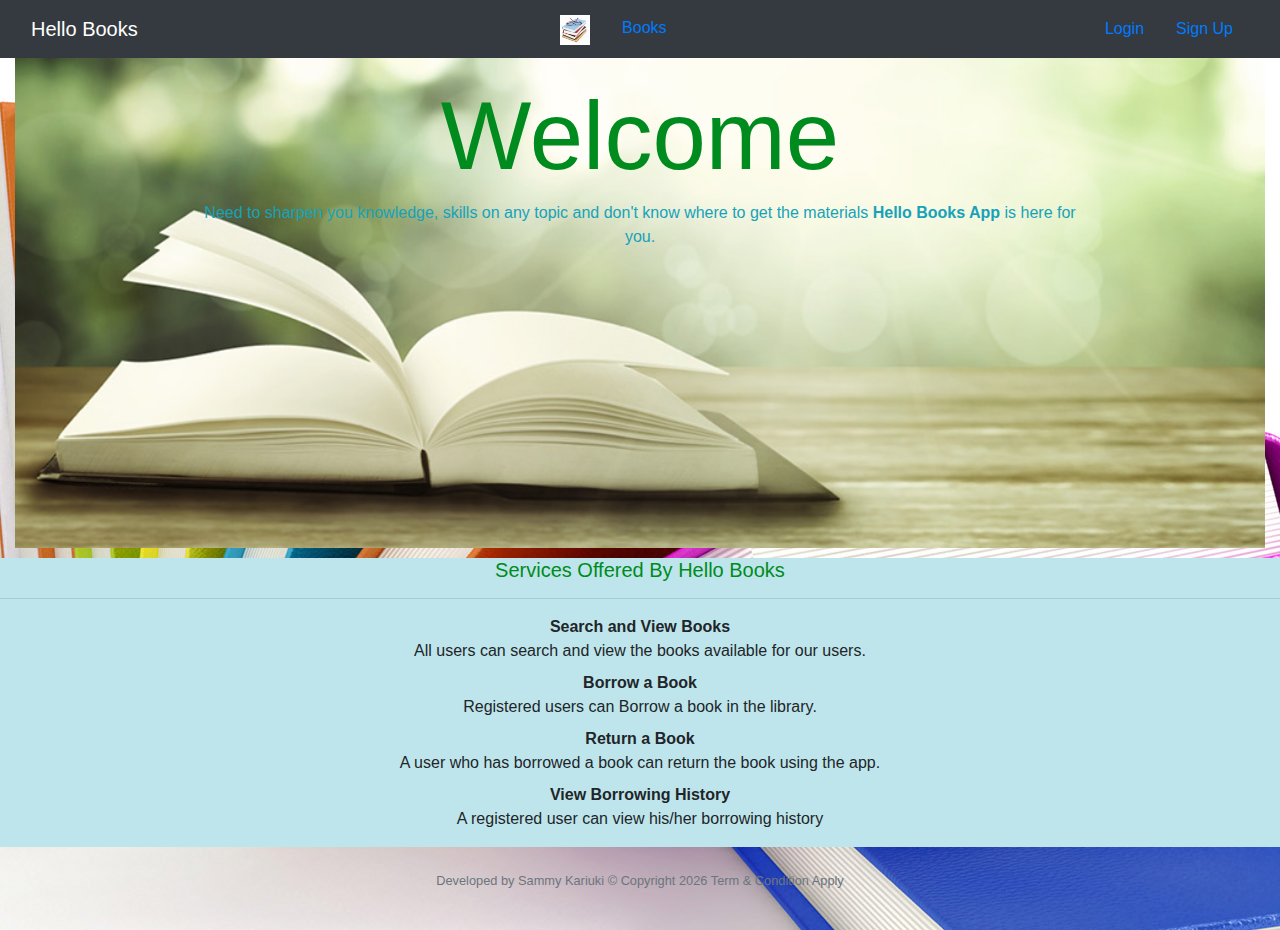
<file: designs/UI/index.html>
<!DOCTYPE html>
<html lang="en">

<head>
    <meta charset="utf-8" />
    <title>Home</title>

    <!-- Setting to be responsive to mobile first-->
    <meta name="viewport" content="width=device-width, initial-scale=1">

    <!-- Latest compiled and minified CSS -->
    <link rel="stylesheet" href="https://maxcdn.bootstrapcdn.com/bootstrap/4.0.0/css/bootstrap.min.css" integrity="sha384-Gn5384xqQ1aoWXA+058RXPxPg6fy4IWvTNh0E263XmFcJlSAwiGgFAW/dAiS6JXm"
        crossorigin="anonymous">
    <!-- jQuery library -->
    <script src="https://ajax.googleapis.com/ajax/libs/jquery/3.3.1/jquery.min.js"></script>

    <!-- Popper JS -->
    <script src="https://cdnjs.cloudflare.com/ajax/libs/popper.js/1.12.9/umd/popper.min.js"></script>

    <!-- Latest compiled JavaScript -->
    <script src="https://maxcdn.bootstrapcdn.com/bootstrap/4.0.0/js/bootstrap.min.js"></script>

    <!-- Customized css-->
    <link rel="stylesheet" type="text/css" media="screen" href="static/css/main.css" />

</head>

<body class="index">

    <!-- Start of navbar-->
    <nav class="navbar navbar-dark bg-dark">
        <div class="container-fluid">

            <div class="navbar-brand">Hello Books</div>
            <ul class="nav justify-content-center">
                <div class="navbar-brand">
                    <a href="books.html">
                        <img class="nav-icon" src="static/images/navbar.jpg">
                    </a>
                </div>
                <li class="nav-item">
                    <a class="nav-link" href="books.html">Books</a>
                </li>
            </ul>
            <ul class="nav justify-content-end">
                <li class="nav-item">
                    <a class="nav-link" href="login.html">
                        <span class="glyphicon glyphicon-log-in"></span> Login</a>
                </li>
                <li class="nav-item">
                    <a class="nav-link" href="signup.html">Sign Up</a>
                </li>
            </ul>
        </div>
    </nav>
    <!-- End of navbar-->

    <!-- Start carousel for homepage-->
    <div class="container-fluid">
        <div id="introIndex" class="carousel slide" data-ride="carousel">

            <!-- The slideshow -->
            <div class="carousel-inner">
                <div class="carousel-item active">
                    <img src="static/images/carouselOne.jpg" alt="">
                    <div class="carousel-caption">
                        <h2 class="display-1">Welcome</h2>
                        <p class="display-5 text-info">Need to sharpen you knowledge, skills on any topic and don't know where to get the materials
                            <strong>Hello Books App </strong>is here for you.
                        </p>
                    </div>
                </div>
            </div>
        </div>
    </div>
    <!-- End of carousel-->

    <div class="text-center bg-light">
        <div class="row">
            <div class="col table-info">
                <!-- Start of Services Offered -->
                <section id="servicesOffered">
                    <h5 class="display-6">Services Offered By Hello Books</h5><hr>
                    <dl>
                        <dt>Search and View Books</dt>
                        <dd>All users can search and view the books available for our users.</dd>
                        <dt>Borrow a Book</dt>
                        <dd>Registered users can Borrow a book in the library.</dd>
                        <dt>Return a Book</dt>
                        <dd>A user who has borrowed a book can return the book using the app.</dd>
                        <dt>View Borrowing History</dt>
                        <dd>A registered user can view his/her borrowing history</dd>
                    </dl>
                </section>
                <!-- End of Services Offered-->
            </div>
        </div>
    </div>

    <!--Start of contacts -->
    <!--End of contacts -->


    <!--Start of footer-->
    <footer>
        <br>
        <div class="text-center text-muted">
            <small>
                <p>Developed by Sammy Kariuki &copy; Copyright
                    <script>
                        document.write(new Date().getFullYear())
                    </script> Term & Condition Apply</p>
            </small>
        </div>
        <br>
    </footer>
    <!-- end footer-->


</body>

</html>
</file>
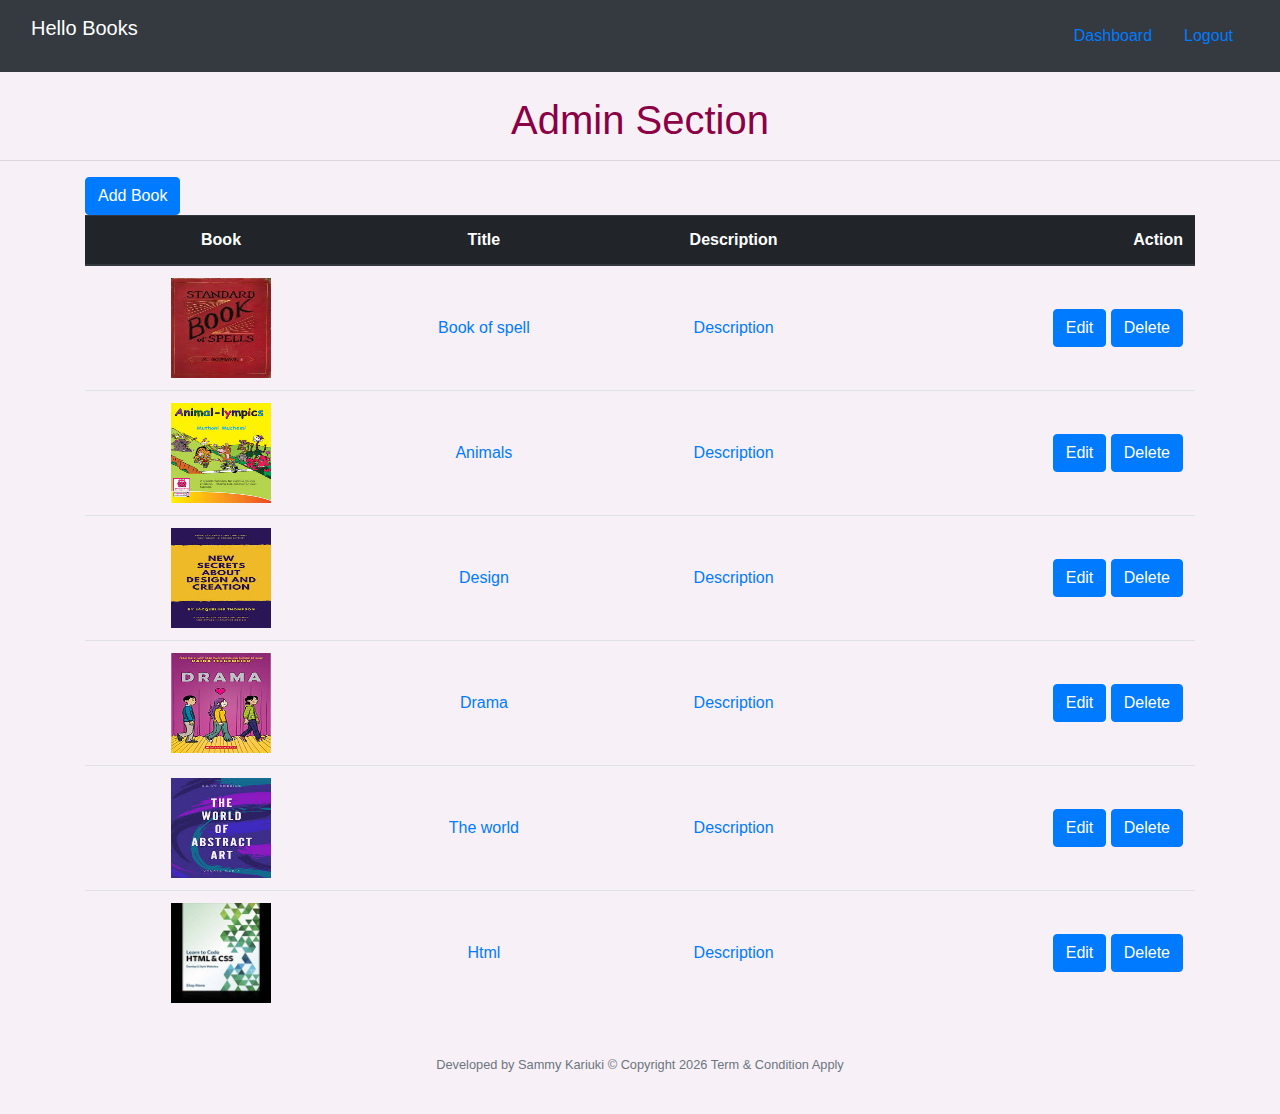
<file: designs/UI/admin.html>
<!DOCTYPE html>
<html lang="en">

<head>
    <meta charset="utf-8" />
    <title>Admin</title>

    <!-- Setting to be responsive to mobile first-->
    <meta name="viewport" content="width=device-width, initial-scale=1">

    <!-- Latest compiled and minified CSS -->
    <link rel="stylesheet" href="https://maxcdn.bootstrapcdn.com/bootstrap/4.0.0/css/bootstrap.min.css" integrity="sha384-Gn5384xqQ1aoWXA+058RXPxPg6fy4IWvTNh0E263XmFcJlSAwiGgFAW/dAiS6JXm"
        crossorigin="anonymous">
    <!-- jQuery library -->
    <script src="https://ajax.googleapis.com/ajax/libs/jquery/3.3.1/jquery.min.js"></script>

    <!-- Popper JS -->
    <script src="https://cdnjs.cloudflare.com/ajax/libs/popper.js/1.12.9/umd/popper.min.js"></script>

    <!-- Latest compiled JavaScript -->
    <script src="https://maxcdn.bootstrapcdn.com/bootstrap/4.0.0/js/bootstrap.min.js"></script>

    <!-- Customized css-->
    <link rel="stylesheet" type="text/css" media="screen" href="static/css/main.css" />

</head>

<body class="history">

    <!-- Start of navbar-->
    <nav class="navbar navbar-dark bg-dark">
        <div class="container-fluid">
            <p class="navbar-brand">Hello Books</p>
            <ul class="nav justify-content-end">
                <li class="nav-item">
                    <a class="nav-link" href="dashboard.html">Dashboard</a>
                </li>
                <li class="nav-item">
                    <a class="nav-link" href="login.html">Logout</a>
                </li>
            </ul>
        </div>
    </nav>
    <br>
    <!-- End of navbar-->

    <!-- Page title-->
    <div class="text-center">
        <h1>Admin Section</h1>
    </div>
    <hr>
    <!-- Page title-->

    <div class="container">
        <button type="button" class="btn btn-primary" data-toggle="modal" data-target="#addBookModal">Add Book</button>

        <!-- Start list of books -->
        <table class="table text-primary">
            <thead class="thead-dark">
                <tr>
                    <th>Book</th>
                    <th>Title</th>
                    <th>Description</th>
                    <th class="text-right">Action</th>
                </tr>
            </thead>
            <tbody>
                <tr>
                    <td>
                        <img class="bookimg" src="static/Books/spells.jpg">
                    </td>
                    <td class="text-center">Book of spell</td>
                    <td class="text-center">Description</td>
                    <td class="text-right">
                        <button type="button" class="btn btn-primary" data-toggle="modal" data-target="#editBookModal">Edit</button>
                        <button type="button" class="btn btn-primary" data-toggle="modal" data-target="#deleteBookModal">Delete</button>
                    </td>
                </tr>
                <tr>
                    <td>
                        <img class="bookimg" src="static/Books/animal lympics.jpg">
                    </td>
                    <td class="text-center">Animals</td>
                    <td class="text-center">Description</td>
                    <td class="text-right">
                        <button type="button" class="btn btn-primary" data-toggle="modal" data-target="#editBookModal">Edit</button>
                        <button type="button" class="btn btn-primary" data-toggle="modal" data-target="#deleteBookModal">Delete</button>

                    </td>
                </tr>
                <tr>
                    <td>
                        <img class="bookimg" src="static/Books/design and creation.jpg">
                    </td>
                    <td class="text-center">Design</td>
                    <td class="text-center">Description</td>
                    <td class="text-right">
                        <button type="button" class="btn btn-primary" data-toggle="modal" data-target="#editBookModal">Edit</button>
                        <button type="button" class="btn btn-primary" data-toggle="modal" data-target="#deleteBookModal">Delete</button>
                    </td>
                </tr>
                <tr>
                    <td>
                        <img class="bookimg" src="static/Books/drama.jpg">
                    </td>
                    <td class="text-center">Drama</td>
                    <td class="text-center">Description</td>
                    <td class="text-right">
                        <button type="button" class="btn btn-primary" data-toggle="modal" data-target="#editBookModal">Edit</button>
                        <button type="button" class="btn btn-primary" data-toggle="modal" data-target="#deleteBookModal">Delete</button>
                    </td>
                </tr>
                <tr>
                    <td>
                        <img class="bookimg" src="static/Books/The world.jpg">
                    </td>
                    <td class="text-center">The world</td>
                    <td class="text-center">Description</td>
                    <td class="text-right">
                        <button type="button" class="btn btn-primary" data-toggle="modal" data-target="#editBookModal">Edit</button>
                        <button type="button" class="btn btn-primary" data-toggle="modal" data-target="#deleteBookModal">Delete</button>
                    </td>
                </tr>
                <tr>
                    <td>
                        <img class="bookimg" src="static/Books/html and css.jpg">
                    </td>
                    <td class="text-center">Html</td>
                    <td class="text-center">Description</td>
                    <td class="text-right">
                        <button type="button" class="btn btn-primary" data-toggle="modal" data-target="#editBookModal">Edit</button>
                        <button type="button" class="btn btn-primary" data-toggle="modal" data-target="#deleteBookModal">Delete</button>
                    </td>
                </tr>
            </tbody>

        </table>
        <!-- End list of books -->

    </div>

    <!-- Start Add Book Modal-->
    <div class="container">
        <div class="modal fade" id="addBookModal">
            <div class="modal-dialog modal-dialog-centered">
                <div class="modal-content">

                    <!-- Start modal body-->
                    <div class="modal-body">
                        <!--Start of add book form-->
                        <form>

                            <!--Form heading start-->
                            <h1>
                                <!--Modal Header -->
                                <div class="modal-header">
                                    <h3 class="modal-title">Add a book to the library</h3>
                                    <button type="button" class="close" data-dismiss="modal">&times;</button>
                                </div>
                                <!--Modal Header -->
                            </h1>
                            <hr>
                            <!-- Form heading End-->

                            <!-- Book Image-->
                            <div>
                                <label for="inputbookimage">Book Profile</label>
                                <input type="file" class="form-control" id="inputbookimage">
                            </div>

                            <br>
                            <!-- Book Image-->

                            <!--Form body or fields-->
                            <div>
                                <label for="inputbooktitle">Book Title</label>
                                <input type="text" class="form-control" id="inputbooktitle" placeholder="Title">
                            </div>
                            <div>
                                <label for="inputbookdescription">Description</label>
                                <input type="text" class="form-control" id="inputbookdescription" placeholder="Book Description">
                            </div>
                            <br>

                            <!--Start of save button-->
                            <button type="submit" class="btn btn-success btn-block">Save Book</button>
                            <!-- End of save button-->

                        </form>
                        <!-- End of add book form-->
                    </div>
                    <!-- Start modal body-->

                    <!--start Modal footer-->
                    <div class="modal-footer">
                        <button type="button" class="btn btn-danger" data-dismiss="modal">Exit</button>
                    </div>
                    <!--End Modal footer-->

                </div>
            </div>
        </div>
    </div>
    <!-- End of Add Book Modal-->

    <!-- Start Edit Book Modal-->
    <div class="container">
        <div class="modal fade" id="editBookModal">
            <div class="modal-dialog modal-dialog-centered">
                <div class="modal-content">

                    <!-- Start modal body-->
                    <div class="modal-body">
                        <!--Start of edit book form-->
                        <form>

                            <!--Form heading start-->
                            <h1>
                                <!--Modal Header -->
                                <div class="modal-header">
                                    <h3 class="modal-title">Add a book to the library</h3>
                                    <button type="button" class="close" data-dismiss="modal">&times;</button>
                                </div>
                                <!--Modal Header -->
                            </h1>
                            <hr>
                            <!-- Form heading End-->

                            <!-- Book Image-->
                            <div class="row">
                                <img class="bookimg" src="static/Books/drama.jpg">
                            </div>

                            <div class="row">
                                <div class="col-9">
                                    <input type="file" class="form-control" id="inputbookimage">
                                </div>
                                <div class="col-3">
                                    <button type="button" class="upload">Upload</button>
                                </div>
                            </div>
                            <br>
                            <!-- Book Image-->

                            <!--Form body or fields-->
                            <div>
                                <label for="inputbooktitle">Book Title</label>
                                <input type="text" class="form-control" id="inputbooktitle" value="Book Existig Title">
                            </div>
                            <br>
                            <div>
                                <label for="inputbookdescription">Book Description</label>
                                <input type="text" class="form-control" id="inputbookdescription" value="Book Existing Description">
                            </div>
                            <br>

                            <!--Start of save button-->
                            <button type="submit" class="btn btn-success btn-block">Update</button>
                            <!-- End of save button-->

                        </form>
                        <!-- End of edit book form-->
                    </div>
                    <!-- Start modal body-->

                    <!--start Modal footer-->
                    <div class="modal-footer">
                        <button type="button" class="btn btn-danger" data-dismiss="modal">Exit</button>
                    </div>
                    <!--End Modal footer-->

                </div>
            </div>
        </div>
    </div>
    <!-- End of Edit Book Modal-->


    <!-- Start Delete Book Modal-->
    <div class="container">
        <div class="modal fade" id="deleteBookModal">
            <div class="modal-dialog modal-dialog-centered">
                <div class="modal-content">

                    <!-- Start modal body-->
                    <div class="modal-body">
                        <!--Start of edit book form-->
                        <form>

                            <!--Form heading start-->
                            <h1>
                                <!--Modal Header -->
                                <div class="modal-header">
                                    <h3 class="modal-title">Remove a book to the library</h3>
                                    <button type="button" class="close" data-dismiss="modal">&times;</button>
                                </div>
                                <!--Modal Header -->
                            </h1>
                            <hr>
                            <!-- Form heading End-->

                            <!-- Book Image-->
                            <div class="row">
                                <img class="bookimg" src="static/Books/drama.jpg">
                            </div>
                            <!-- Book Image-->

                            <!--Form body or fields-->
                            <div>
                                <label for="inputbooktitle">Book Title</label>
                                <input type="text" class="form-control" id="inputbooktitle" value="Book Existig Title" disabled>
                            </div>
                            <br>
                            <div>
                                <label for="inputbookdescription">Book Description</label>
                                <input type="text" class="form-control" id="inputbookdescription" value="Book Existing Description" disabled>
                            </div>
                            <br>

                            <!--Start of delete button-->
                            <button type="submit" class="btn btn-danger btn-block">Confirm Delete</button>
                            <!-- End of delete button-->

                        </form>
                        <!-- End of delete book form-->
                    </div>
                    <!-- Start modal body-->

                    <!--start Modal footer-->
                    <div class="modal-footer">
                        <button type="button" class="btn btn-danger" data-dismiss="modal">Exit</button>
                    </div>
                    <!--End Modal footer-->

                </div>
            </div>
        </div>
    </div>
    <!-- End of Delete Book Modal-->


    <!--Start of footer-->
    <footer>
        <br>
        <div class="text-center text-muted">
            <small>
                <p>Developed by Sammy Kariuki &copy; Copyright
                    <script>
                        document.write(new Date().getFullYear())
                    </script> Term & Condition Apply</p>
            </small>
        </div>
        <br>
    </footer>
    <!-- end footer-->

</body>

</html>
</file>
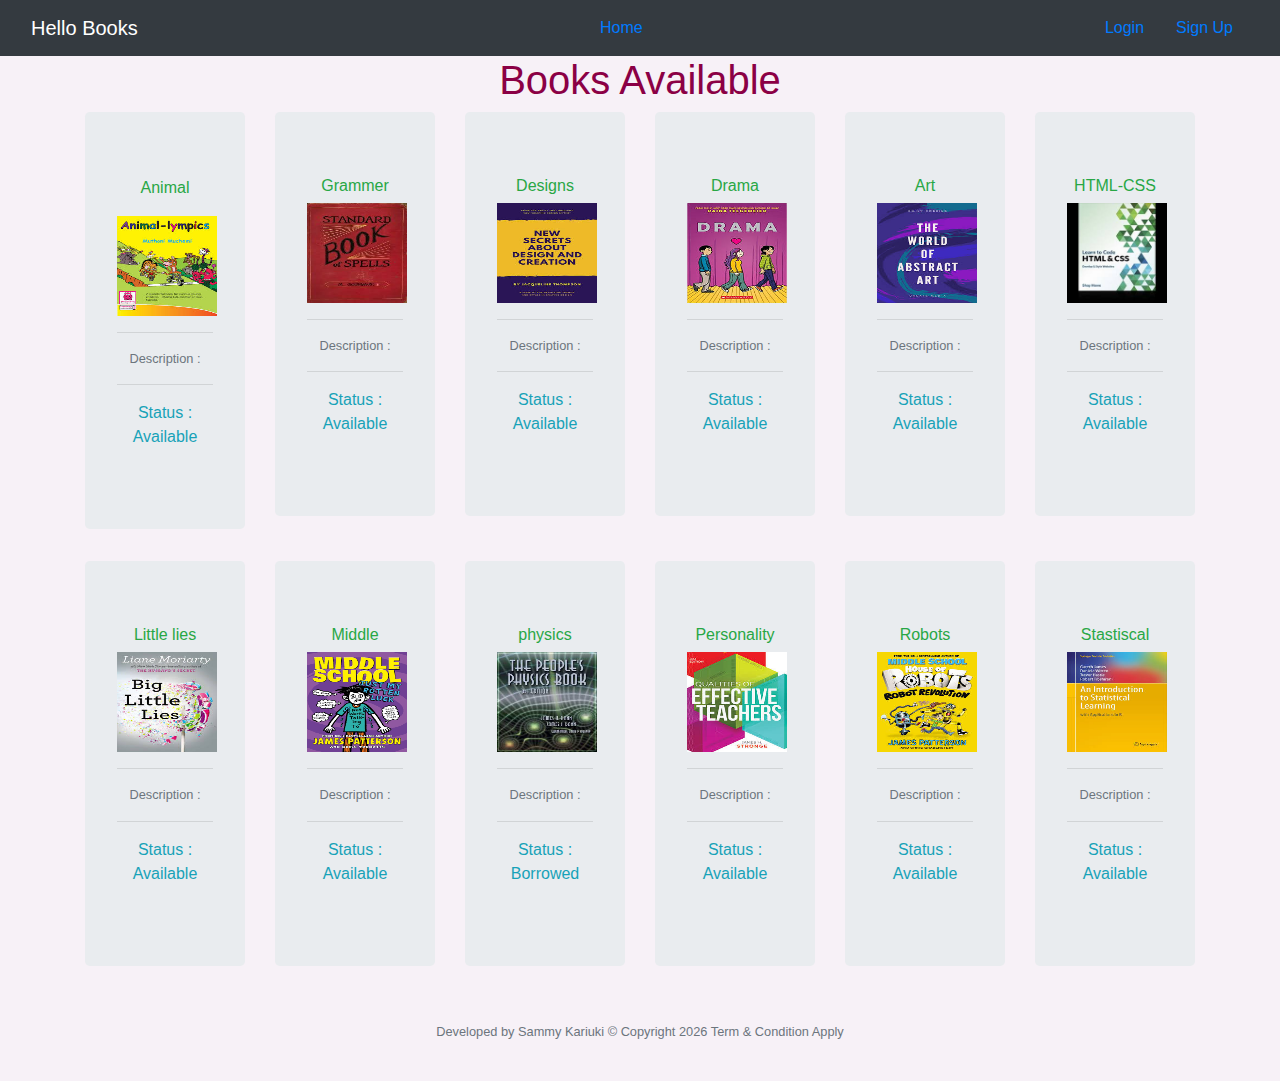
<file: designs/UI/books.html>
<!DOCTYPE html>
<html lang="en">

<head>
    <meta charset="utf-8" />
    <title>Home</title>

    <!-- Setting to be responsive to mobile first-->
    <meta name="viewport" content="width=device-width, initial-scale=1">

    <!-- Latest compiled and minified CSS -->
    <link rel="stylesheet" href="https://maxcdn.bootstrapcdn.com/bootstrap/4.0.0/css/bootstrap.min.css" integrity="sha384-Gn5384xqQ1aoWXA+058RXPxPg6fy4IWvTNh0E263XmFcJlSAwiGgFAW/dAiS6JXm"
        crossorigin="anonymous">

    <!-- Customized css-->
    <link rel="stylesheet" type="text/css" media="screen" href="static/css/main.css" />

</head>

<body class="books">

    <!-- Start of navbar-->
    <nav class="navbar navbar-dark bg-dark">
        <div class="container-fluid">
            <a class="navbar-brand" href="#">Hello Books</a>
            <ul class="nav justify-content-center">
                <li class="nav-item">
                    <a class="nav-link" href="index.html">Home</a>
                </li>
            </ul>
            <ul class="nav justify-content-end">
                <li class="nav-item">
                    <a class="nav-link" href="login.html">
                        <span class="glyphicon glyphicon-log-in"></span> Login</a>
                </li>
                <li class="nav-item">
                    <a class="nav-link" href="signup.html">Sign Up</a>
                </li>
            </ul>
        </div>
    </nav>
    <!-- End of navbar-->

    <!-- Start header -->
    <div class="text-center">
        <h1>Books Available</h1>
    </div>
    <!-- End header -->

    <!-- Start list of books-->
    <div class="container text-center">
        <div class="row">

            <!-- Book One-->
            <div class="col-sm-2">
                <div class="book">
                    <div class="jumbotron">
                        <p class="text-success">Animal</p>
                        <img class="bookimg" src="static/Books/animal lympics.jpg">
                        <hr>
                        <small>
                            <p class="text-center text-muted">Description : </p>
                            <hr>
                        </small>
                        <p class="text-center text-info">Status : Available</p>
                    </div>
                </div>
            </div>
            <!-- Book One-->

            <!-- Book Two-->
            <div class="col-sm-2">
                <div class="book">
                    <div class="jumbotron">
                        <h6 class="text-success">Grammer</h6>
                        <img class="bookimg" src="static/Books/spells.jpg">
                        <hr>
                        <small>
                            <p class="text-center text-muted">Description : </p>
                            <hr>
                        </small>
                        <p class="text-center text-info">Status : Available</p>
                    </div>
                </div>
            </div>
            <!-- Book Two-->

            <!-- Book Three-->
            <div class="col-sm-2">
                <div class="book">
                    <div class="jumbotron">
                        <h6 class="text-success">Designs</h6>
                        <img class="bookimg" src="static/Books/design and creation.jpg">
                        <hr>
                        <small>
                            <p class="text-center text-muted">Description : </p>
                            <hr>
                        </small>
                        <p class="text-center text-info">Status : Available</p>
                    </div>
                </div>
            </div>
            <!-- Book Three-->

            <!-- Book Four-->
            <div class="col-sm-2">
                <div class="book">
                    <div class="jumbotron">
                        <h6 class="text-success">Drama</h6>
                        <img class="bookimg" src="static/Books/drama.jpg">
                        <hr>
                        <small>
                            <p class="text-center text-muted">Description : </p>
                            <hr>
                        </small>
                        <p class="text-center text-info">Status : Available</p>
                    </div>
                </div>
            </div>
            <!-- Book Four-->

            <!-- Book Five-->
            <div class="col-sm-2">
                <div class="book">
                    <div class="jumbotron">
                        <h6 class="text-success">Art</h6>
                        <img class="bookimg" src="static/Books/The world.jpg">
                        <hr>
                        <small>
                            <p class="text-center text-muted">Description : </p>
                            <hr>
                        </small>
                        <p class="text-center text-info">Status : Available</p>
                    </div>
                </div>
            </div>
            <!-- Book Five-->

            <!-- Book Six-->
            <div class="col-sm-2">
                <div class="book">
                    <div class="jumbotron">
                        <h6 class="text-success">HTML-CSS</h6>
                        <img class="bookimg" src="static/Books/html and css.jpg">
                        <hr>
                        <small>
                            <p class="text-center text-muted">Description : </p>
                            <hr>
                        </small>
                        <p class="text-center text-info">Status : Available</p>
                    </div>
                </div>
            </div>
            <!-- Book six-->

            <hr>

            <!-- Row Two-->
            <!-- Book One-->
            <div class="col-sm-2">
                <div class="book2">
                    <div class="jumbotron">
                        <h6 class="text-success">Little lies</h6>
                        <img class="bookimg" src="static/Books/little lies.jpg">
                        <hr>
                        <small>
                            <p class="text-center text-muted">Description : </p>
                            <hr>
                        </small>
                        <p class="text-center text-info">Status : Available</p>
                    </div>
                </div>
            </div>
            <!-- Book One-->

            <!-- Book Two-->
            <div class="col-sm-2">
                <div class="book2">
                    <div class="jumbotron">
                        <h6 class="text-success">Middle</h6>
                        <img class="bookimg" src="static/Books/middle.png">
                        <hr>
                        <small>
                            <p class="text-center text-muted">Description : </p>
                            <hr>
                        </small>
                        <p class="text-center text-info">Status : Available</p>
                    </div>
                </div>
            </div>
            <!-- Book Two-->

            <!-- Book Three-->
            <div class="col-sm-2">
                <div class="book2">
                    <div class="jumbotron">
                        <h6 class="text-success">physics</h6>
                        <img class="bookimg" src="static/Books/physics.jpg">
                        <hr>
                        <small>
                            <p class="text-center text-muted">Description : </p>
                            <hr>
                        </small>
                        <p class="text-center text-info">Status : Borrowed</p>
                    </div>
                </div>
            </div>
            <!-- Book Three-->

            <div class="col-sm-2">
                <div class="book2">
                    <div class="jumbotron">
                        <h6 class="text-success">Personality</h6>
                        <img class="bookimg" src="static/Books/Qualities of teachers.jpg">
                        <hr>
                        <small>
                            <p class="text-center text-muted">Description : </p>
                            <hr>
                        </small>
                        <p class="text-center text-info">Status : Available</p>
                    </div>
                </div>
            </div>

            <!-- Book Five-->
            <div class="col-sm-2">
                <div class="book2">
                    <div class="jumbotron">
                        <h6 class="text-success">Robots</h6>
                        <img class="bookimg" src="static/Books/robots.jpg">
                        <hr>
                        <small>
                            <p class="text-center text-muted">Description : </p>
                            <hr>
                        </small>
                        <p class="text-center text-info">Status : Available</p>
                    </div>
                </div>
            </div>
            <!-- Book Five-->

            <!-- Book Six-->
            <div class="col-sm-2">
                <div class="book2">
                    <div class="jumbotron">
                        <h6 class="text-success">Stastiscal</h6>
                        <img class="bookimg" src="static/Books/stastiscal.jpg">
                        <hr>
                        <small>
                            <p class="text-center text-muted">Description : </p>
                            <hr>
                        </small>
                        <p class="text-center text-info">Status : Available</p>
                    </div>
                </div>
            </div>
            <!-- Book six-->
            <!-- Row Two-->

        </div>
    </div>
    <!-- Start list of books-->

    <!--Start of footer-->
    <footer>
        <br>
        <div class="text-center text-muted">
            <small>
                <p>Developed by Sammy Kariuki &copy; Copyright
                    <script>
                        document.write(new Date().getFullYear())
                    </script> Term & Condition Apply</p>
            </small>
        </div>
        <br>
    </footer>
    <!-- end footer-->

</body>

</html>
</file>
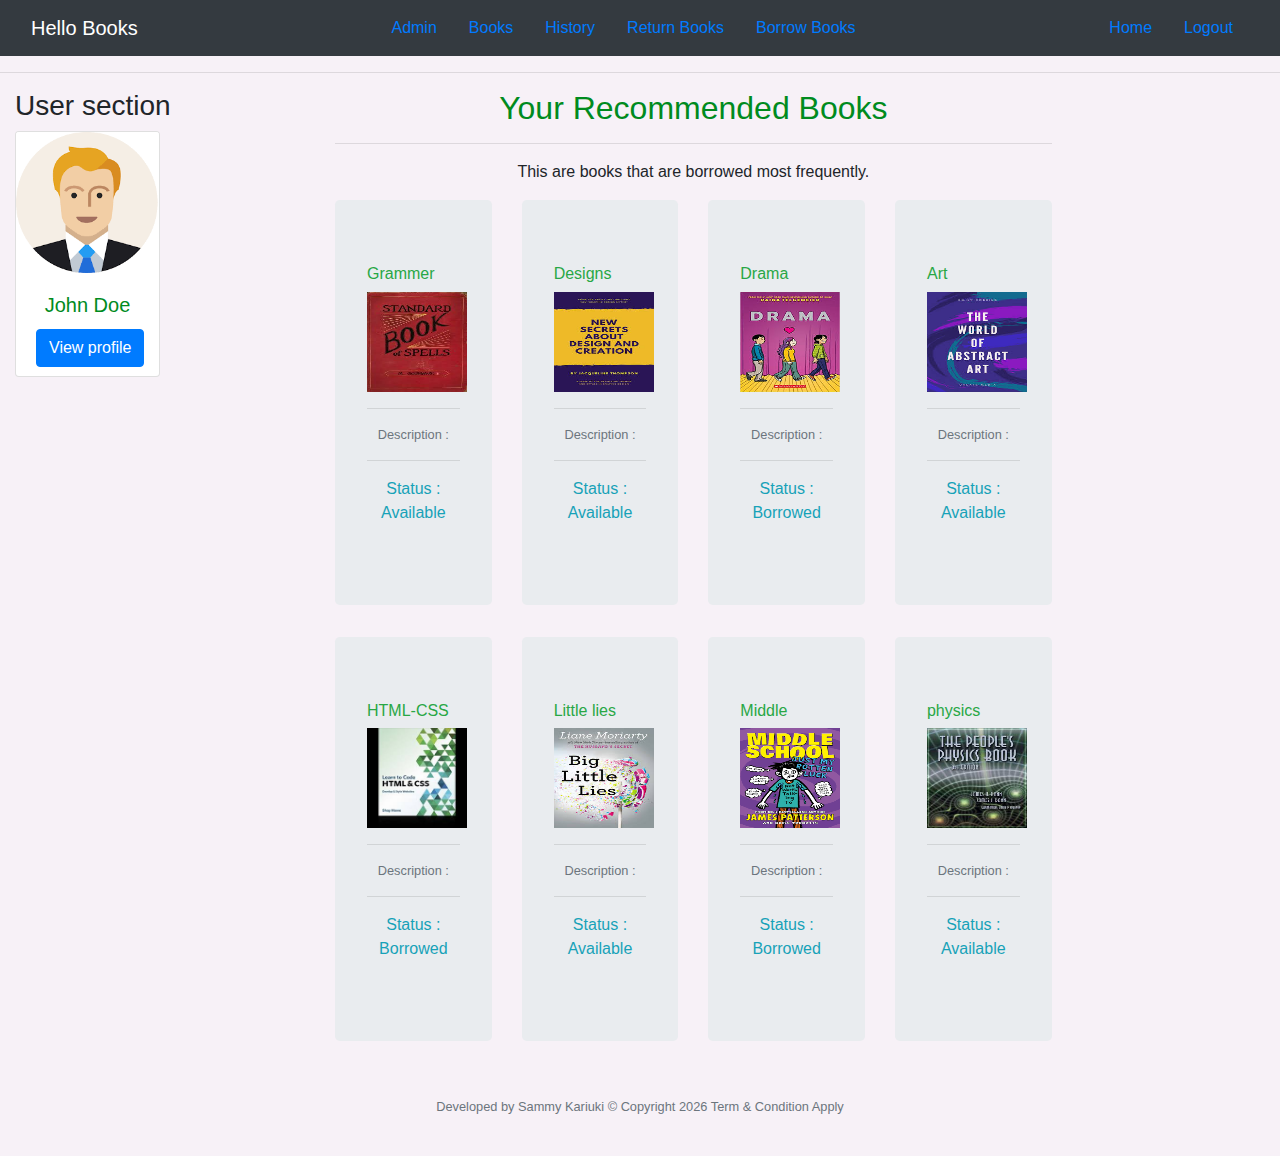
<file: designs/UI/dashboard.html>
<!DOCTYPE html>
<html lang="en">

<head>
    <meta charset="utf-8" />
    <title>Dashboard</title>

    <!-- Setting to be responsive to mobile first-->
    <meta name="viewport" content="width=device-width, initial-scale=1">

    <!-- Latest compiled and minified CSS -->
    <link rel="stylesheet" href="https://maxcdn.bootstrapcdn.com/bootstrap/4.0.0/css/bootstrap.min.css" integrity="sha384-Gn5384xqQ1aoWXA+058RXPxPg6fy4IWvTNh0E263XmFcJlSAwiGgFAW/dAiS6JXm"
        crossorigin="anonymous">
    <!-- jQuery library -->
    <script src="https://ajax.googleapis.com/ajax/libs/jquery/3.3.1/jquery.min.js"></script>

    <!-- Popper JS -->
    <script src="https://cdnjs.cloudflare.com/ajax/libs/popper.js/1.12.9/umd/popper.min.js"></script>

    <!-- Latest compiled JavaScript -->
    <script src="https://maxcdn.bootstrapcdn.com/bootstrap/4.0.0/js/bootstrap.min.js"></script>

    <!-- Customized css-->
    <link rel="stylesheet" type="text/css" media="screen" href="static/css/main.css" />

</head>

<body class="dashboard">

    <!--Start Navbar-->
    <nav class="navbar navbar-dark bg-dark">
        <div class="container-fluid">
            <div class="navbar-brand">Hello Books</div>
            <ul class="nav justify-content-center">
                <li class="nav-item">
                    <a class="nav-link" href="admin.html">Admin</a>
                </li>
                <li class="nav-item">
                    <a class="nav-link" href="books.html">Books</a>
                </li>
                <li class="nav-item">
                    <a class="nav-link" href="history.html">History</a>
                </li>
                <li class="nav-item">
                    <a class="nav-link" href="user.html">Return Books</a>
                </li>
                <li class="nav-item">
                    <a class="nav-link" href="user.html">Borrow Books</a>
                </li>
            </ul>
            <ul class="nav justify-content-end">
                <li class="nav-item">
                    <a class="nav-link" href="index.html">Home</a>
                </li>
                <li class="nav-item">
                    <a class="nav-link" href="login.html">Logout</a>
                </li>
            </ul>
        </div>
    </nav>
    <hr>
    <!-- End Navbar-->

    <div class="container-fluid">
        <div class="row">

            <!--Create card to show user profile-->
            <div class="col-3">
                <h3 class="display-6">User section</h3>
                <div class="card" style="height:25%; width:50%">
                    <img class="card-img-top" src="static/images/userAvatar.png" alt="User Photo" style="height:100%; width:100%">
                    <div class="card-body">
                        <h5 class="card-title display-6">John Doe</h5>
                        <button type="button" class="btn btn-primary" data-toggle="modal" data-target="#profileModal">View profile</button>
                    </div>
                </div>
            </div>
            <!-- End of card for user-->

            <!-- Show most recommended books to the user-->
            <div class="col-7">
                <h2 class="text-center">Your Recommended Books</h2>
                <hr>
                <p class="text-center">This are books that are borrowed most frequently.</p>
                <div class="row">

                    <!-- Book One-->
                    <div class="col-3">
                        <div class="book">
                            <div class="jumbotron">
                                <h6 class="text-success">Grammer</h6>
                                <img class="bookimg" src="static/Books/spells.jpg">
                                <hr>
                                <small>
                                    <p class="text-center text-muted">Description : </p>
                                    <hr>
                                </small>
                                <p class="text-center text-info">Status : Available</p>
                            </div>
                        </div>
                    </div>
                    <!-- Book One-->

                    <!-- Book Two-->
                    <div class="col-3">
                        <div class="book">
                            <div class="jumbotron">
                                <h6 class="text-success">Designs</h6>
                                <img class="bookimg" src="static/Books/design and creation.jpg">
                                <hr>
                                <small>
                                    <p class="text-center text-muted">Description : </p>
                                    <hr>
                                </small>
                                <p class="text-center text-info">Status : Available</p>
                            </div>
                        </div>
                    </div>
                    <!-- Book Two-->

                    <!-- Book Three-->
                    <div class="col-3">
                        <div class="book">
                            <div class="jumbotron">
                                <h6 class="text-success">Drama</h6>
                                <img class="bookimg" src="static/Books/drama.jpg">
                                <hr>
                                <small>
                                    <p class="text-center text-muted">Description : </p>
                                    <hr>
                                </small>
                                <p class="text-center text-info">Status : Borrowed</p>
                            </div>
                        </div>
                    </div>
                    <!-- Book Three-->

                    <!-- Book Four-->
                    <div class="col-3">
                        <div class="book">
                            <div class="jumbotron">
                                <h6 class="text-success">Art</h6>
                                <img class="bookimg" src="static/Books/The world.jpg">
                                <hr>
                                <small>
                                    <p class="text-center text-muted">Description : </p>
                                    <hr>
                                </small>
                                <p class="text-center text-info">Status : Available</p>
                            </div>
                        </div>
                    </div>
                    <!-- Book Four-->

                    <!-- Book Five-->
                    <div class="col-3">
                        <div class="book">
                            <div class="jumbotron">
                                <h6 class="text-success">HTML-CSS</h6>
                                <img class="bookimg" src="static/Books/html and css.jpg">
                                <hr>
                                <small>
                                    <p class="text-center text-muted">Description : </p>
                                    <hr>
                                </small>
                                <p class="text-center text-info">Status : Borrowed</p>
                            </div>
                        </div>
                    </div>
                    <!-- Book Five-->

                    <!-- Book Six-->
                    <div class="col-3">
                        <div class="book2">
                            <div class="jumbotron">
                                <h6 class="text-success">Little lies</h6>
                                <img class="bookimg" src="static/Books/little lies.jpg">
                                <hr>
                                <small>
                                    <p class="text-center text-muted">Description : </p>
                                    <hr>
                                </small>
                                <p class="text-center text-info">Status : Available</p>
                            </div>
                        </div>
                    </div>
                    <!-- Book six-->

                    <!-- Book Seven-->
                    <div class="col-3">
                        <div class="book">
                            <div class="jumbotron">
                                <h6 class="text-success">Middle</h6>
                                <img class="bookimg" src="static/Books/middle.png">
                                <hr>
                                <small>
                                    <p class="text-center text-muted">Description : </p>
                                    <hr>
                                </small>
                                <p class="text-center text-info">Status : Borrowed</p>
                            </div>
                        </div>
                    </div>
                    <!-- Book seven-->

                    <!-- Book Eight-->
                    <div class="col-3">
                        <div class="book2">
                            <div class="jumbotron">
                                <h6 class="text-success">physics</h6>
                                <img class="bookimg" src="static/Books/physics.jpg">
                                <hr>
                                <small>
                                    <p class="text-center text-muted">Description : </p>
                                    <hr>
                                </small>
                                <p class="text-center text-info">Status : Available</p>
                            </div>
                        </div>
                    </div>
                    <!-- Book Eight-->

                </div>

            </div>
            <!-- Show most recommended books to the user-->


        </div>
    </div>

    <!-- Start user profile statistics-->
    <div class="container">
        <div class="modal fade" id="profileModal">
            <div class="modal-dialog modal-dialog-centered">
                <div class="modal-content">

                    <!--Modal Header -->
                    <div class="modal-header">
                        <h3 class="modal-title">John Doe summary</h3>
                        <button type="button" class="close" data-dismiss="modal">&times;</button>
                    </div>

                    <!-- Start modal body-->
                    <div class="modal-body">
                        <table class="table text-primary">
                            <thead class="thead-light">
                                <tr>
                                    <th>Details</th>
                                    <th>Number of Books</th>
                                    <th>Status</th>
                                </tr>
                            </thead>
                            <tbody>
                                <tr>
                                    <td>Total Books Ever Borrowed</td>
                                    <td>15</td>
                                    <td>Active</td>
                                </tr>
                                <tr>
                                    <td>Books Not Returned</td>
                                    <td>3</td>
                                    <td>Maximum</td>
                                </tr>
                                <tr>
                                    <td>Books Due Return Date</td>
                                    <td>1</td>
                                    <td>To Pay Penalty</td>
                                </tr>
                                <tr>
                                    <td>Total Books Lost</td>
                                    <td>2</td>
                                    <td>Paid</td>
                                </tr>
                                <tr>
                                    <td>Memership Period</td>
                                    <td>6 Months</td>
                                </tr>
                            </tbody>

                        </table>
                        <p class="card-text">Thank you for using Hello Books</p>
                    </div>
                    <!-- Start modal body-->

                    <!--start Modal footer-->
                    <div class="modal-footer">
                        <button type="button" class="btn btn-danger" data-dismiss="modal">Exit</button>
                    </div>
                    <!--End Modal footer-->

                </div>
            </div>
        </div>
    </div>
    <!-- End user profile statistics-->


    <!--Start of footer-->
    <footer>
        <br>
        <div class="text-center text-muted">
            <small>
                <p>Developed by Sammy Kariuki &copy; Copyright
                    <script>
                        document.write(new Date().getFullYear())
                    </script> Term & Condition Apply</p>
            </small>
        </div>
        <br>
    </footer>
    <!-- end footer-->
</body>

</html>
</file>
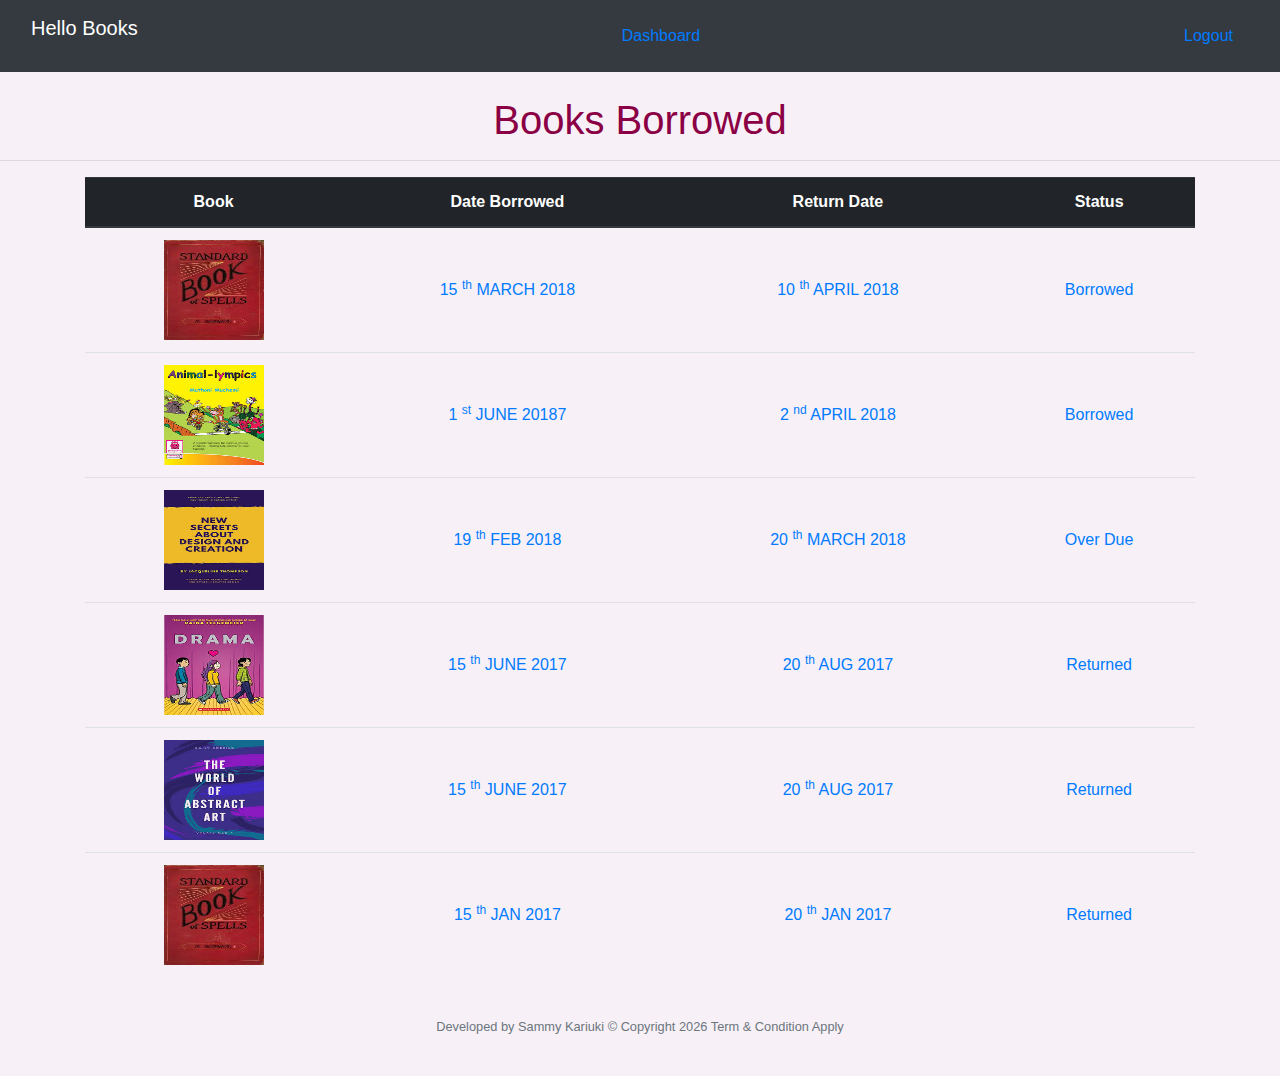
<file: designs/UI/history.html>
<!DOCTYPE html>
<html lang="en">

<head>
    <meta charset="utf-8" />
    <title>User History</title>

    <!-- Setting to be responsive to mobile first-->
    <meta name="viewport" content="width=device-width, initial-scale=1">

    <!-- Latest compiled and minified CSS -->
    <link rel="stylesheet" href="https://maxcdn.bootstrapcdn.com/bootstrap/4.0.0/css/bootstrap.min.css" integrity="sha384-Gn5384xqQ1aoWXA+058RXPxPg6fy4IWvTNh0E263XmFcJlSAwiGgFAW/dAiS6JXm"
        crossorigin="anonymous">
    <!-- jQuery library -->
    <script src="https://ajax.googleapis.com/ajax/libs/jquery/3.3.1/jquery.min.js"></script>

    <!-- Popper JS -->
    <script src="https://cdnjs.cloudflare.com/ajax/libs/popper.js/1.12.9/umd/popper.min.js"></script>

    <!-- Latest compiled JavaScript -->
    <script src="https://maxcdn.bootstrapcdn.com/bootstrap/4.0.0/js/bootstrap.min.js"></script>

    <!-- Customized css-->
    <link rel="stylesheet" type="text/css" media="screen" href="static/css/main.css" />

</head>

<body class="history">

    <!-- Start of navbar-->
    <nav class="navbar navbar-dark bg-dark">
        <div class="container-fluid">
            <p class="navbar-brand">Hello Books</p>
            <ul class="nav justify-content-center">
                <li class="nav-item">
                    <a class="nav-link" href="dashboard.html">Dashboard</a>
                </li>
            </ul>
            <ul class="nav justify-content-end">
                <li class="nav-item">
                    <a class="nav-link" href="login.html">Logout</a>
                </li>
            </ul>
        </div>
    </nav>
    <br>
    <!-- End of navbar-->

    <!-- Page title-->
    <div class="text-center">
        <h1>Books Borrowed</h1>
    </div>
    <hr>
    <!-- Page title-->

    <!-- Start list of books -->
    <div class="container">
        <table class="table text-primary">
            <thead class="thead-dark">
                <tr>
                    <th>Book</th>
                    <th>Date Borrowed</th>
                    <th>Return Date</th>
                    <th>Status</th>
                </tr>
            </thead>
            <tbody>
                <tr>
                    <td>
                        <img class="bookimg" src="static/Books/spells.jpg">
                    </td>
                    <td class="text-center">15
                        <sup>th</sup> MARCH 2018</td>
                    <td class="text-center">10
                        <sup>th</sup> APRIL 2018</td>
                    <td class="text-center">Borrowed</td>
                </tr>
                <tr>
                    <td>
                        <img class="bookimg" src="static/Books/animal lympics.jpg">
                    </td>
                    <td class="text-center">1
                        <sup>st</sup> JUNE 20187</td>
                    <td class="text-center">2
                        <sup>nd</sup> APRIL 2018</td>
                    <td class="text-center">Borrowed</td>
                </tr>
                <tr>
                    <td>
                        <img class="bookimg" src="static/Books/design and creation.jpg">
                    </td>
                    <td class="text-center">19
                        <sup>th</sup> FEB 2018</td>
                    <td class="text-center">20
                        <sup>th</sup> MARCH 2018</td>
                    <td class="text-center">Over Due</td>
                </tr>
                <tr>
                    <td>
                        <img class="bookimg" src="static/Books/drama.jpg">
                    </td>
                    <td class="text-center">15
                        <sup>th</sup> JUNE 2017</td>
                    <td class="text-center">20
                        <sup>th</sup> AUG 2017</td>
                    <td class="text-center">Returned</td>
                </tr>
                <tr>
                    <td>
                        <img class="bookimg" src="static/Books/The world.jpg">
                    </td>
                    <td class="text-center">15
                        <sup>th</sup> JUNE 2017</td>
                    <td class="text-center">20
                        <sup>th</sup> AUG 2017</td>
                    <td class="text-center">Returned</td>
                </tr>
                <tr>
                    <td>
                        <img class="bookimg" src="static/Books/spells.jpg">
                    </td>
                    <td class="text-center">15
                        <sup>th</sup> JAN 2017</td>
                    <td class="text-center">20
                        <sup>th</sup> JAN 2017</td>
                    <td class="text-center">Returned</td>
                </tr>
            </tbody>

        </table>
    </div>
    <!-- End list of books -->

    <!--Start of footer-->
    <footer>
        <br>
        <div class="text-center text-muted">
            <small>
                <p>Developed by Sammy Kariuki &copy; Copyright
                    <script>
                        document.write(new Date().getFullYear())
                    </script> Term & Condition Apply</p>
            </small>
        </div>
        <br>
    </footer>
    <!-- end footer-->

</body>

</html>
</file>
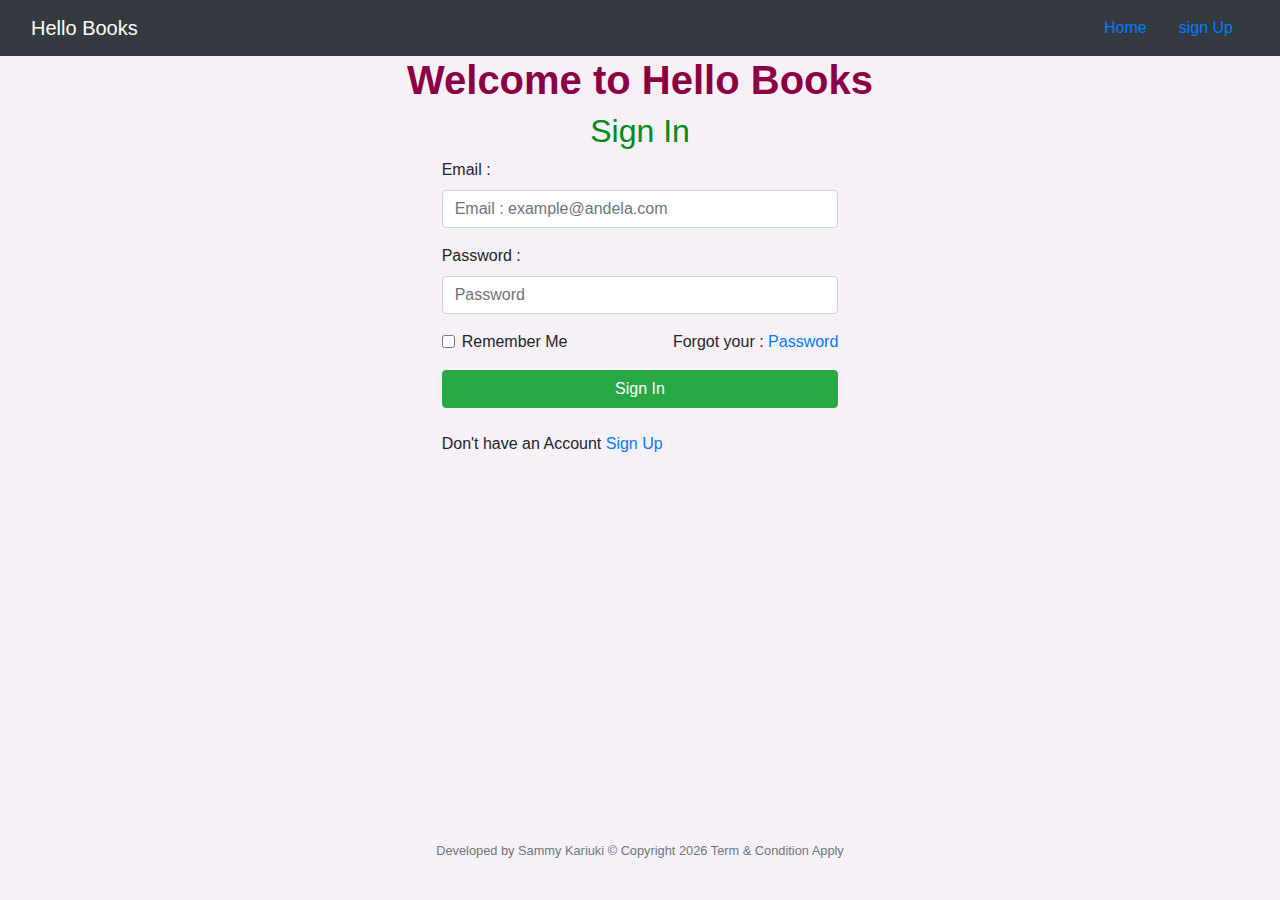
<file: designs/UI/login.html>
<!DOCTYPE html>
<html lang="en">

<head>
    <meta charset="utf-8" />
    <title>Login</title>

    <!-- Setting to be responsive to mobile first-->
    <meta name="viewport" content="width=device-width, initial-scale=1">

    <!-- Latest compiled and minified CSS -->
    <link rel="stylesheet" href="https://maxcdn.bootstrapcdn.com/bootstrap/4.0.0/css/bootstrap.min.css" integrity="sha384-Gn5384xqQ1aoWXA+058RXPxPg6fy4IWvTNh0E263XmFcJlSAwiGgFAW/dAiS6JXm"
        crossorigin="anonymous">

    <!-- Customized css-->
    <link rel="stylesheet" type="text/css" media="screen" href="static/css/main.css" />

</head>

<body class="login">

    <!-- Start Navbar-->
    <nav class="navbar navbar-dark bg-dark">
        <div class="container-fluid">            
            <a class="navbar-brand" href="books.html">Hello Books</a>
            <ul class="nav justify-content-end">
                <li class="nav-item">
                    <a class="nav-link" href="index.html">Home</a>
                </li>
                <li class="nav-item">
                    <a class="nav-link" href="signup.html">sign Up</a>
                </li>
            </ul>
        </div>
    </nav>
    <!--End Navbar-->


    <div class="container-fluid">

        <!-- Heading-->
        <h1>
            <strong>Welcome to Hello Books</strong>
        </h1>
        <!--End heading-->

        <!--Start Login form -->
        <div class="row justify-content-center">
            <div class="col-4">
                <form action="dashboard.html">
                    <h2>Sign In</h2>
                    <div class="form-group">
                        <label for="exampleInputEmail1">Email :</label>
                        <input type="email" class="form-control" id="exampleInputEmail1" placeholder="Email : example@andela.com">
                    </div>
                    <div class="form-group">
                        <label for="exampleInputPassword1">Password :</label>
                        <input type="password" class="form-control" id="exampleInputPassword1" placeholder="Password">
                    </div>
                    <div class="form-check">
                        <label>
                            <input type="checkbox" class="form-check-input">Remember Me</label>
                        <p style="float: right;">Forgot your :
                            <a href="#">Password</a>
                        </p>
                    </div>
                    <button type="submit" class="btn btn-success btn-block">Sign In</button>
                    <br>
                    <p>Don't have an Account
                        <a href="signup.html">Sign Up</a>
                    </p>
                </form>
            </div>
        </div>
        <!--End login form-->

    </div>

    <!--Start of footer-->
    <footer class="loginFooter">
            <br>
            <div class="text-center text-muted">
                <small>
                    <p>Developed by Sammy Kariuki &copy; Copyright
                        <script>
                            document.write(new Date().getFullYear())
                        </script> Term & Condition Apply</p>
                </small>
            </div>
            <br>
        </footer>
    <!-- end footer-->
</body>

</html>
</file>
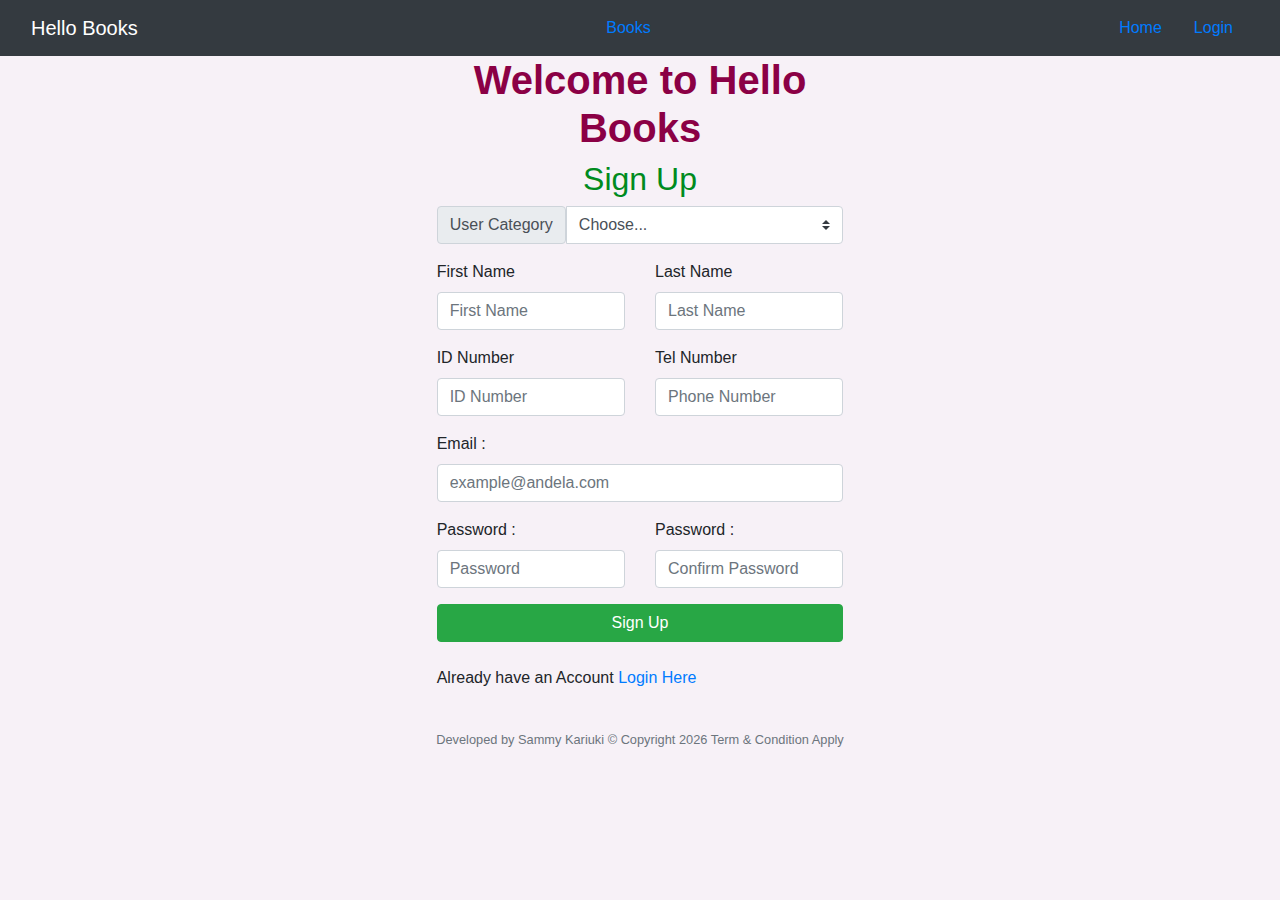
<file: designs/UI/signup.html>
<!DOCTYPE html>
<html lang="en">

<head>
    <meta charset="utf-8" />
    <title>Home</title>

    <!-- Setting to be responsive to mobile first-->
    <meta name="viewport" content="width=device-width, initial-scale=1">

    <!-- Latest compiled and minified CSS -->
    <link rel="stylesheet" href="https://maxcdn.bootstrapcdn.com/bootstrap/4.0.0/css/bootstrap.min.css" integrity="sha384-Gn5384xqQ1aoWXA+058RXPxPg6fy4IWvTNh0E263XmFcJlSAwiGgFAW/dAiS6JXm"
        crossorigin="anonymous">

    <!-- Customized css-->
    <link rel="stylesheet" type="text/css" media="screen" href="static/css/main.css" />

</head>

<body class="signup">

    <!-- Start of Navbar-->
    <nav class="navbar navbar-dark bg-dark">
        <div class="container-fluid">
            <div class="navbar-brand">Hello Books</div>
            <ul class="nav justify-content-center">
                <li class="nav-item active">
                    <a class="nav-link" href="books.html">Books</a>
                </li>
            </ul>
            <ul class="nav justify-content-end">
                <li class="nav-item">
                    <a class="nav-link" href="index.html">Home</a>
                </li>
                <li class="nav-item">
                    <a class="nav-link" href="login.html">Login</a>
                </li>
                </li>
            </ul>
        </div>
    </nav>
    <!-- End of Navbar-->

    <!--Signup Form grid-->
    <div class="row justify-content-center">
        <div class="col-4">

            <!--Start of signup Form-->
            <form action="login.html">

                <!--Form heading start-->
                <h1>
                    <strong>Welcome to Hello Books</strong>
                </h1>
                <h2>Sign Up</h2>
                <!-- Form heading End-->

                <!--Choose type of user start-->
                <div class="input-group mb-3">
                    <label class="input-group-text" for="inputGroupSelect01">User Category</label>
                    <select class="custom-select" id="inputGroupSelect01">
                        <option selected>Choose...</option>
                        <option>Admin</option>
                        <option>Student</option>
                        <option>Guest</option>
                    </select>
                </div>
                <!--Choose type of user End-->

                <!--Form body or fields-->
                <div class="row">
                    <div class="form-group col-md-6">
                        <label for="inputfirstname">First Name</label>
                        <input type="text" class="form-control" id="inputfirstname" placeholder="First Name">
                    </div>
                    <div class="form-group col-md-6">
                        <label for="inputlaststname">Last Name</label>
                        <input type="text" class="form-control" id="inputlastname" placeholder="Last Name">
                    </div>
                </div>
                <div class="row">
                    <div class="form-group col-md-6">
                        <label for="inputidnumber">ID Number</label>
                        <input type="text" class="form-control" id="inputidnumber" placeholder="ID Number">
                    </div>
                    <div class="form-group col-md-6">
                        <label for="inputtelnumber">Tel Number</label>
                        <input type="tel" class="form-control" id="inputtelnumber" placeholder="Phone Number">
                    </div>
                </div>
                <div class="form-group">
                    <label for="exampleInputEmail1">Email :</label>
                    <input type="email" class="form-control" id="exampleInputEmail1" placeholder="example@andela.com">
                </div>
                <div class="row">
                    <div class="form-group col-md-6">
                        <label for="exampleInputPassword1">Password :</label>
                        <input type="password" class="form-control" id="exampleInputPassword1" placeholder="Password">
                    </div>
                    <div class="form-group col-md-6">
                        <label for="exampleInputPassword2">Password :</label>
                        <input type="password" class="form-control" id="exampleInputPassword1" placeholder="Confirm Password">
                    </div>
                </div>
                <!--Form body or fields-->

                <!--Start of Signup button-->
                <button type="submit" onclick="alert('Registration Succesfully Click Ok to Login')" class="btn btn-success btn-block">Sign Up</button>
                <!-- End of signUp  form-->
                <br>
                <p>Already have an Account
                    <a href="login.html">Login Here</a>
                </p>
            </form>
            <!-- End of signup form-->

        </div>
    </div>
    <!--End of Signup grid-->


    <!--Start of footer-->
    <footer class="signupFooter">
        <br>
        <div class="text-center text-muted">
            <small>
                <p>Developed by Sammy Kariuki &copy; Copyright
                    <script>
                        document.write(new Date().getFullYear())
                    </script> Term & Condition Apply</p>
            </small>
        </div>
        <br>
    </footer>
    <!-- end footer-->

</body>

</html>
</file>
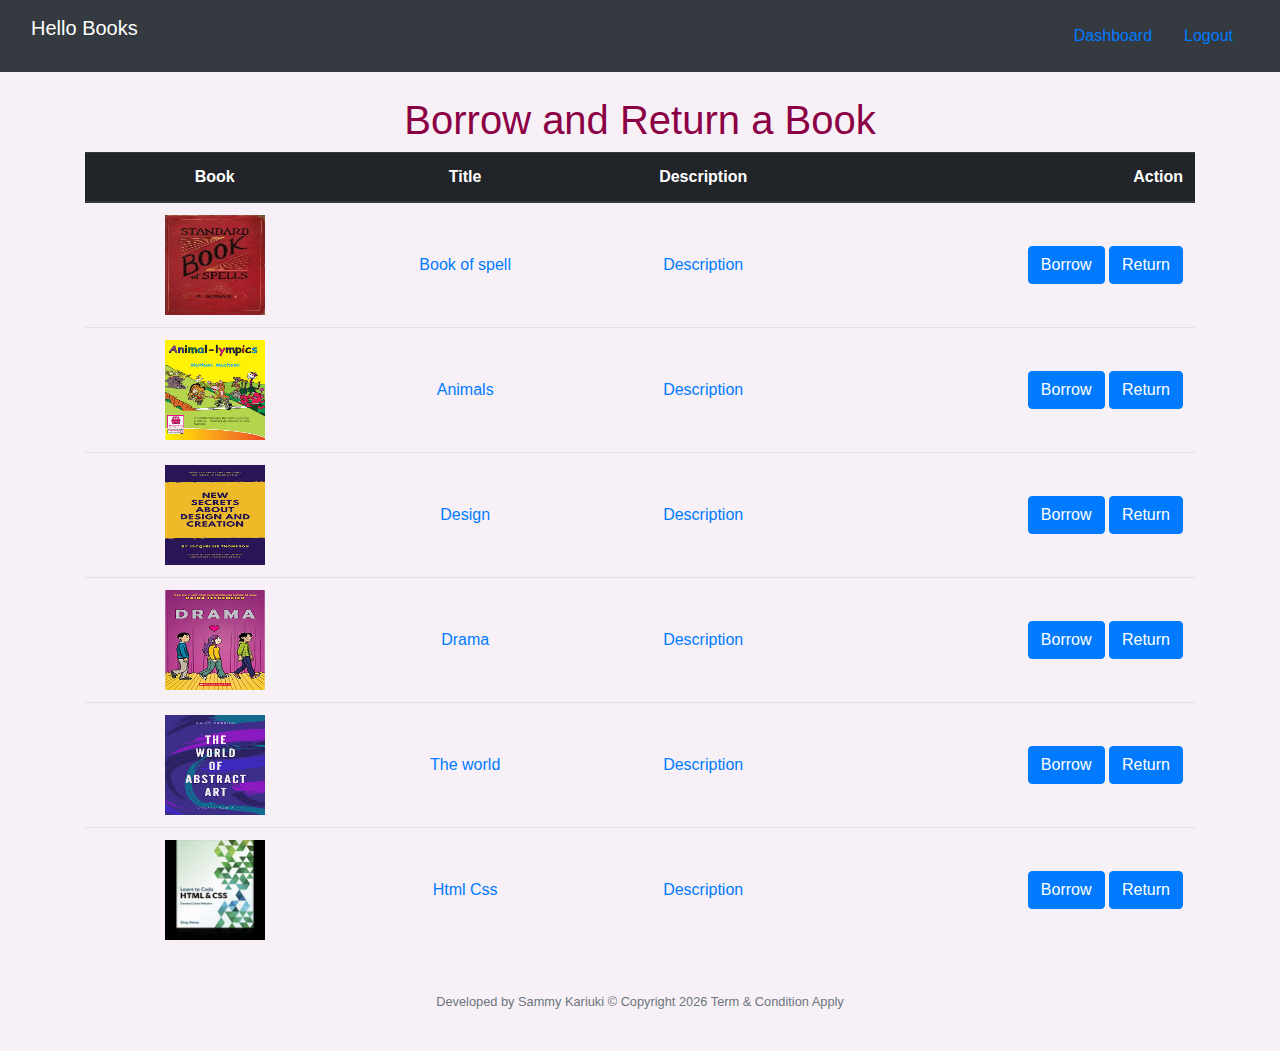
<file: designs/UI/user.html>
<!DOCTYPE html>
<html lang="en">

<head>
    <meta charset="utf-8" />
    <title>user</title>

    <!-- Setting to be responsive to mobile first-->
    <meta name="viewport" content="width=device-width, initial-scale=1">

    <!-- Latest compiled and minified CSS -->
    <link rel="stylesheet" href="https://maxcdn.bootstrapcdn.com/bootstrap/4.0.0/css/bootstrap.min.css" integrity="sha384-Gn5384xqQ1aoWXA+058RXPxPg6fy4IWvTNh0E263XmFcJlSAwiGgFAW/dAiS6JXm"
        crossorigin="anonymous">
    <!-- jQuery library -->
    <script src="https://ajax.googleapis.com/ajax/libs/jquery/3.3.1/jquery.min.js"></script>

    <!-- Popper JS -->
    <script src="https://cdnjs.cloudflare.com/ajax/libs/popper.js/1.12.9/umd/popper.min.js"></script>

    <!-- Latest compiled JavaScript -->
    <script src="https://maxcdn.bootstrapcdn.com/bootstrap/4.0.0/js/bootstrap.min.js"></script>

    <!-- Customized css-->
    <link rel="stylesheet" type="text/css" media="screen" href="static/css/main.css" />

</head>

<body class="user">

    <!-- Start of navbar-->
    <nav class="navbar navbar-dark bg-dark">
        <div class="container-fluid">
            <p class="navbar-brand">Hello Books</p>
            <ul class="nav justify-content-end">
                <li class="nav-item">
                    <a class="nav-link" href="dashboard.html">Dashboard</a>
                </li>
                <li class="nav-item">
                    <a class="nav-link" href="login.html">Logout</a>
                </li>
            </ul>
        </div>
    </nav>
    <br>
    <!-- End of navbar-->

    <h1>Borrow and Return a Book</h1>

    <div class="container">
        <!-- Start list of books -->
        <table class="table text-primary">
            <thead class="thead-dark">
                <tr>
                    <th>Book</th>
                    <th>Title</th>
                    <th>Description</th>
                    <th class="text-right">Action</th>
                </tr>
            </thead>
            <tbody>
                <tr>
                    <td>
                        <img class="bookimg" src="static/Books/spells.jpg">
                    </td>
                    <td class="text-center">Book of spell</td>
                    <td class="text-center">Description</td>
                    <td class="text-right">
                        <button type="button" class="btn btn-primary" data-toggle="modal" data-target="#borrowBookModal">Borrow</button>
                        <button type="button" class="btn btn-primary" data-toggle="modal" data-target="#returnBookModal">Return</button>
                    </td>
                </tr>
                <tr>
                    <td>
                        <img class="bookimg" src="static/Books/animal lympics.jpg">
                    </td>
                    <td class="text-center">Animals</td>
                    <td class="text-center">Description</td>
                    <td class="text-right">
                        <button type="button" class="btn btn-primary" data-toggle="modal" data-target="#borrowBookModal">Borrow</button>
                        <button type="button" class="btn btn-primary" data-toggle="modal" data-target="#returnBookModal">Return</button>

                    </td>
                </tr>
                <tr>
                    <td>
                        <img class="bookimg" src="static/Books/design and creation.jpg">
                    </td>
                    <td class="text-center">Design</td>
                    <td class="text-center">Description</td>
                    <td class="text-right">
                        <button type="button" class="btn btn-primary" data-toggle="modal" data-target="#borrowBookModal">Borrow</button>
                        <button type="button" class="btn btn-primary" data-toggle="modal" data-target="#returnBookModal">Return</button>
                    </td>
                </tr>
                <tr>
                    <td>
                        <img class="bookimg" src="static/Books/drama.jpg">
                    </td>
                    <td class="text-center">Drama</td>
                    <td class="text-center">Description</td>
                    <td class="text-right">
                        <button type="button" class="btn btn-primary" data-toggle="modal" data-target="#borrowBookModal">Borrow</button>
                        <button type="button" class="btn btn-primary" data-toggle="modal" data-target="#returnBookModal">Return</button>
                    </td>
                </tr>
                <tr>
                    <td>
                        <img class="bookimg" src="static/Books/The world.jpg">
                    </td>
                    <td class="text-center">The world</td>
                    <td class="text-center">Description</td>
                    <td class="text-right">
                        <button type="button" class="btn btn-primary" data-toggle="modal" data-target="#borrowBookModal">Borrow</button>
                        <button type="button" class="btn btn-primary" data-toggle="modal" data-target="#returnBookModal">Return</button>
                    </td>
                </tr>
                <tr>
                    <td>
                        <img class="bookimg" src="static/Books/html and css.jpg">
                    </td>
                    <td class="text-center">Html Css</td>
                    <td class="text-center">Description</td>
                    <td class="text-right">
                        <button type="button" class="btn btn-primary" data-toggle="modal" data-target="#borrowBookModal">Borrow</button>
                        <button type="button" class="btn btn-primary" data-toggle="modal" data-target="#returnBookModal">Return</button>
                    </td>
                </tr>
            </tbody>

        </table>
        <!-- End list of books -->
    </div>

    <!-- Start Borrow Book Modal-->
    <div class="container">
        <div class="modal fade" id="borrowBookModal">
            <div class="modal-dialog modal-dialog-centered">
                <div class="modal-content">

                    <!-- Start modal body-->
                    <div class="modal-body">
                        <!--Start of borrow book form-->
                        <form>

                            <!--Form heading start-->
                            <h1>
                                <!--Modal Header -->
                                <div class="modal-header">
                                    <h3 class="modal-title">Borrow a book from the library</h3>
                                    <button type="button" class="close" data-dismiss="modal">&times;</button>
                                </div>
                                <!--Modal Header -->
                            </h1>
                            <hr>
                            <!-- Form heading End-->

                            <!-- Book Image-->
                            <div class="row">
                                <img class="bookimg" src="static/Books/drama.jpg">
                            </div>

                            <!--Form body or fields-->
                            <div>
                                <label for="inputbooktitle">Book Title</label>
                                <input type="text" class="form-control" id="inputbooktitle" value="Book Title" disabled>
                            </div>
                            <br>
                            <div>
                                <label for="inputbookdescription">Book Description</label>
                                <input type="text" class="form-control" id="inputbookdescription" value="Book Existing Description" disabled>
                            </div>
                            <br>

                            <div>
                                <label for="inputbookreturndate">Return Date</label>
                                <input type="text" class="form-control" id="inputbookdescription" placeholder="dd-mm-yy">
                            </div>
                            <br>

                            <!--Start of borrow button-->
                            <button type="submit" class="btn btn-success btn-block">confirm Borrowing This Book</button>
                            <!-- End of borrow button-->

                        </form>
                        <!-- End of edit book form-->
                    </div>
                    <!-- Start modal body-->

                    <!--start Modal footer-->
                    <div class="modal-footer">
                        <button type="button" class="btn btn-danger" data-dismiss="modal">Exit</button>
                    </div>
                    <!--End Modal footer-->

                </div>
            </div>
        </div>
    </div>
    <!-- End of Borrow Book Modal-->

    <!-- Start Return Book Modal-->
    <div class="container">
        <div class="modal fade" id="returnBookModal">
            <div class="modal-dialog modal-dialog-centered">
                <div class="modal-content">

                    <!-- Start modal body-->
                    <div class="modal-body">

                        <!--Start of Return book form-->
                        <form>

                            <!--Form heading start-->
                            <h1>
                                <!--Modal Header -->
                                <div class="modal-header">
                                    <h3 class="modal-title">Return a book to the library</h3>
                                    <button type="button" class="close" data-dismiss="modal">&times;</button>
                                </div>
                                <!--Modal Header -->
                            </h1>
                            <hr>
                            <!-- Form heading End-->

                            <!-- Book Image-->
                            <div class="row">
                                <img class="bookimg" src="static/Books/drama.jpg">
                            </div>
                            <!-- Book Image-->

                            <!--Form body or fields-->
                            <div>
                                <label for="inputbooktitle">Book Title</label>
                                <input type="text" class="form-control" id="inputbooktitle" value="Book Title" disabled>
                            </div>
                            <br>
                            <div>
                                <label for="inputbookdescription">Book Description</label>
                                <input type="text" class="form-control" id="inputbookdescription" value="Book Description" disabled>
                            </div>
                            <br>

                            <!--Start of delete button-->
                            <button type="submit" class="btn btn-info btn-block">Confirm Return</button>
                            <!-- End of delete button-->

                        </form>
                        <!-- End of delete book form-->
                    </div>
                    <!-- Start modal body-->

                    <!--start Modal footer-->
                    <div class="modal-footer">
                        <button type="button" class="btn btn-danger" data-dismiss="modal">Exit</button>
                    </div>
                    <!--End Modal footer-->

                </div>
            </div>
        </div>
    </div>
    <!-- End of Return Book Modal-->


    <!--Start of footer-->
    <footer>
        <br>
        <div class="text-center text-muted">
            <small>
                <p>Developed by Sammy Kariuki &copy; Copyright
                    <script>
                        document.write(new Date().getFullYear())
                    </script> Term & Condition Apply</p>
            </small>
        </div>
        <br>
    </footer>
    <!-- end footer-->

</body>

</html>
</file>
<file: designs/UI/static/css/main.css>
body.signup, body.login, body.dashboard, body.books, body.history, body.user{
    background-color: rgb(247, 241, 247);
}

body.index{
    background-image: url("../images/bg-one.jpg");
}

.nav-icon{
    height: 30px;
    width: 30px;
}

h1, h4{
    text-align: center;
    color: rgb(139, 0, 69);
}

h2, h5{
    text-align: center;
    color: rgb(0, 139, 30);
}

footer{
    position: -ms-page;
    bottom: 0px;
    width: 100%;
}

.loginFooter{
    position: absolute;
    width: 100%;

}

.carousel-inner{
    height: 500px;
    width: 100%;
}
.carousel-item{
    height: 300px;
    width: 100%;
}
img{
    width: 100%;
}
.carousel-caption{
    top: 0;
    bottom: auto;
}

.bookimg{
    height: 100px;
    width: 100px;
}

.table td, .table th{
    vertical-align: middle;
    text-align: center;
}
</file>
